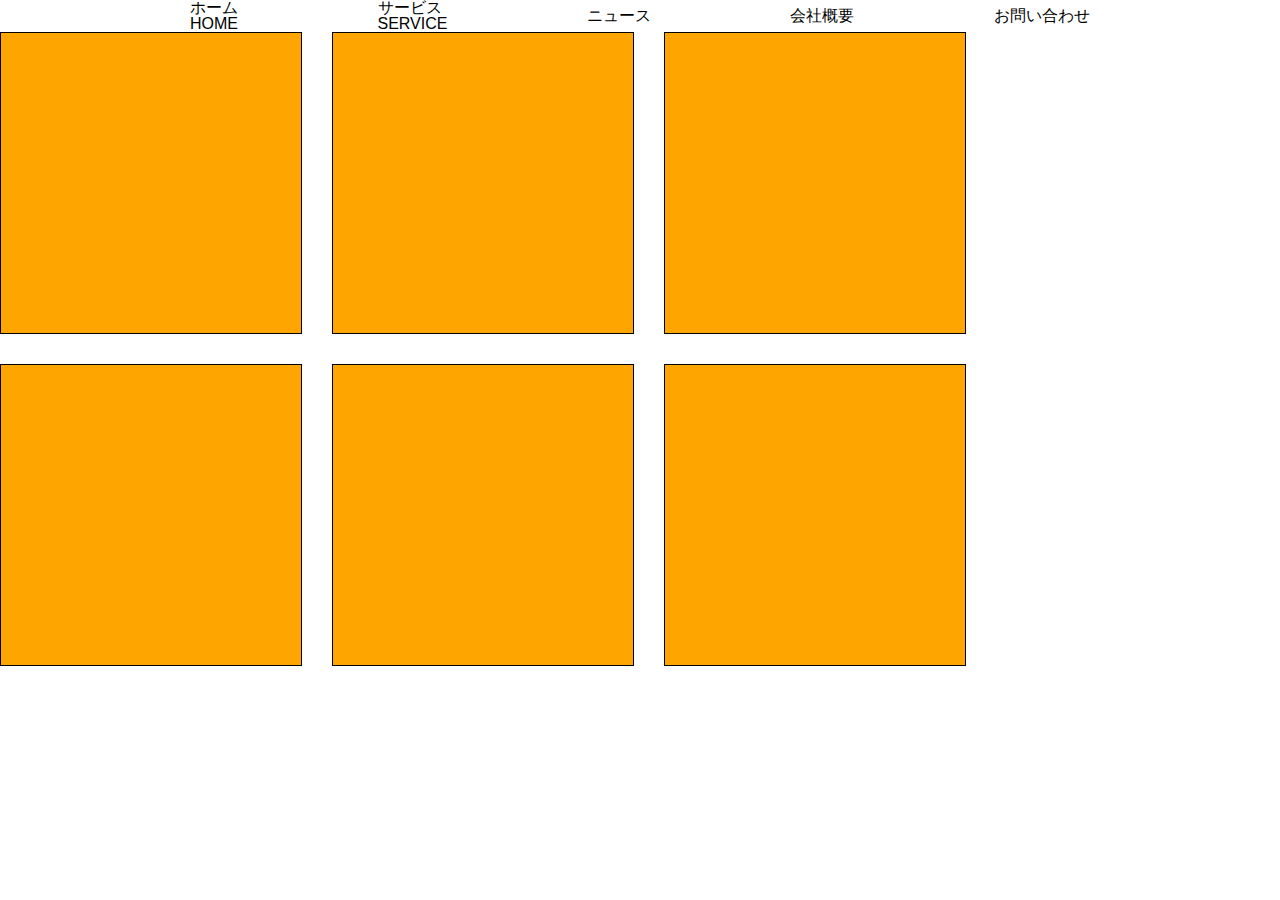
<file: 20240826/index.html>
<!DOCTYPE html>
<html lang="en">
<head>
    <meta charset="UTF-8">
    <meta name="viewport" content="width=device-width, initial-scale=1.0">
    <title>第二回</title>
    <link rel="stylesheet" href="./css/reset.css">
    <link rel="stylesheet" href="./css/style.css">
</head>
<body>
    <ul class="menu">
        <li>ホーム<br>HOME</li>
        <li>サービス<br>SERVICE</li>
        <li>ニュース</li>
        <li>会社概要</li>
        <li>お問い合わせ</li>
    </ul>
    
    <div class="container">
        <div class="box"></div>
        <div class="box"></div>
        <div class="box"></div>
        <div class="box"></div>
        <div class="box"></div>
        <div class="box"></div>
    </div>
</body>
</html>
</file>
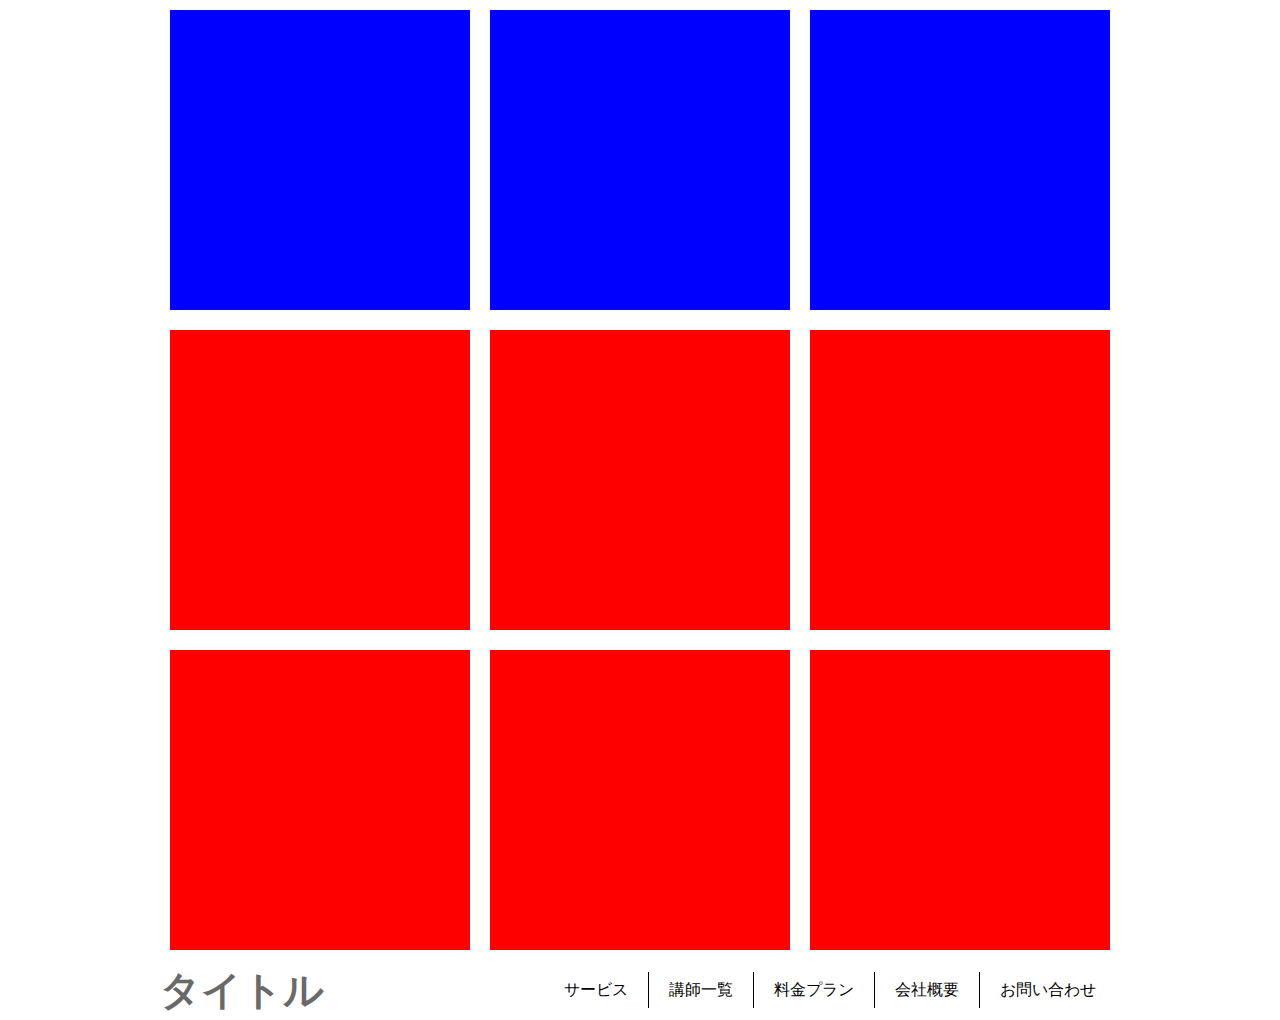
<file: kadai_inayosi_02/index.html>
<!DOCTYPE html>
<html lang="en">

<head>
    <meta charset="UTF-8">
    <meta name="viewport" content="width=device-width, initial-scale=1.0">
    <title>Document</title>
    <link rel="stylesheet" href="./css/reset.css">
    <link rel="stylesheet" href="./css/style.css">
</head>

<body>

    <!--1-->
    <ul class="container1">
        <li class="item1"></li>
        <li class="item1"></li>
        <li class="item1"></li>
    </ul>
    <!--2-->
    <ul class="container2">
        <li class="item2"></li>
        <li class="item2"></li>
        <li class="item2"></li>
        <li class="item2"></li>
        <li class="item2"></li>
        <li class="item2"></li>
    </ul>
    <!--3-->
    <div class="container3">
        <div class="title">タイトル</div>
        <ul>
            <li>サービス</li>
            <li>講師一覧</li>
            <li>料金プラン</li>
            <li>会社概要</li>
            <li>お問い合わせ</li>
        </ul>
    </div>


</body>

</html>
</file>
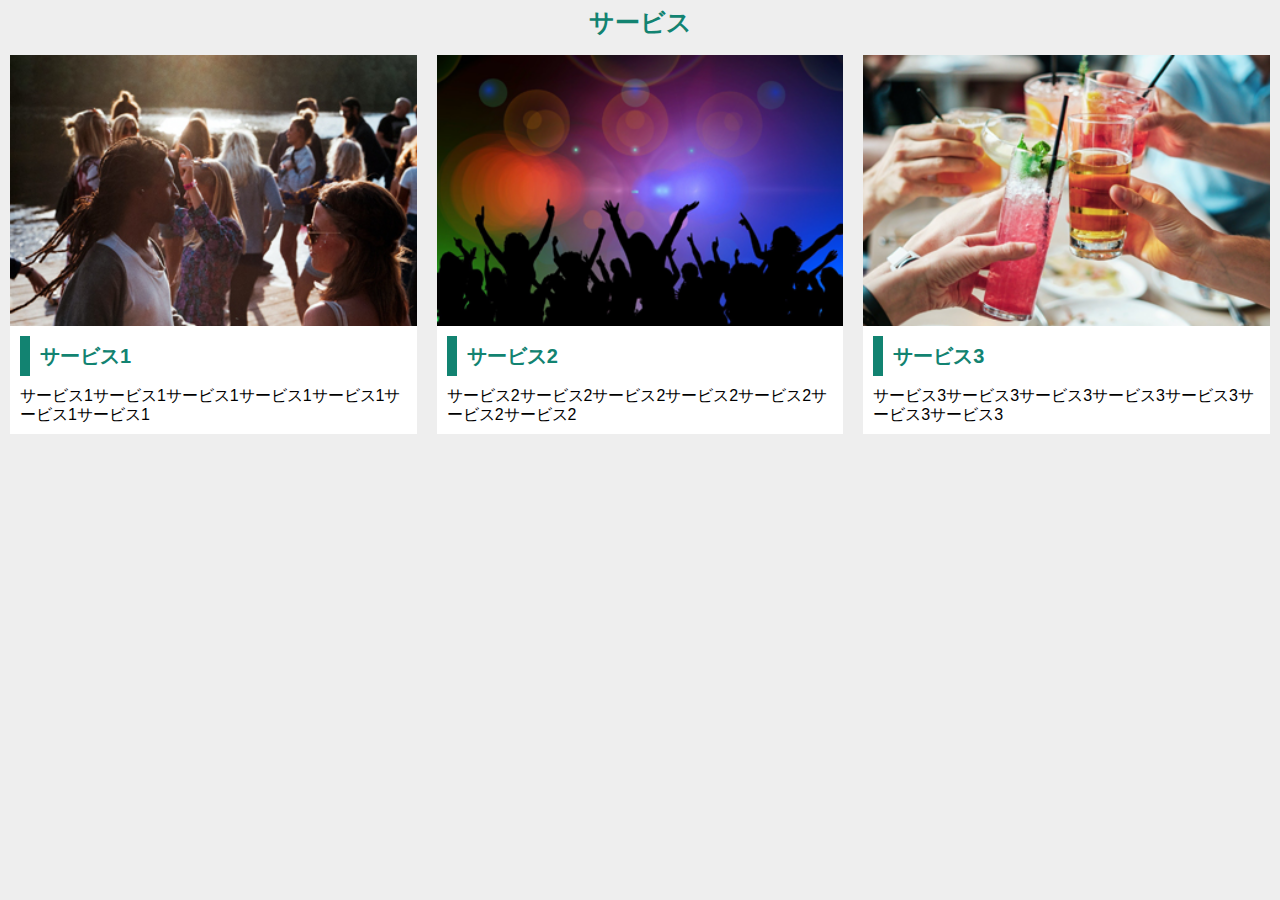
<file: 第三回課題work2/index.html>
<!DOCTYPE html>
<html lang="en">

<head>
    <meta charset="UTF-8">
    <meta name="viewport" content="width=device-width, initial-scale=1.0">
    <title>Document</title>
    <link rel="stylesheet" href="./css/reset.css">
    <link rel="stylesheet" href="./css/style.css">
</head>

<body>
    <div class="title">サービス</div>
    <div class="container">
        <ul class="item">
            <li><img src="images/main_1.jpg" alt="" width="100%"></li>
            <li class="name">サービス1</li>
            <li class="text">サービス1サービス1サービス1サービス1サービス1サービス1サービス1</li>
        </ul>
        <ul class="item">
            <li><img src="images/main_2.png" alt="" width="100%"></li>
            <li class="name">サービス2</li>
            <li class="text">サービス2サービス2サービス2サービス2サービス2サービス2サービス2</li>
        </ul>
        <ul class="item">
            <li><img src="images/main_3.png" alt="" width="100%"></li>
            <li class="name">サービス3</li>
            <li class="text">サービス3サービス3サービス3サービス3サービス3サービス3サービス3</li>
        </ul>
    </div>

</body>

</html>
</file>
<file: 20240826/css/style.css>
@charset "utf-8";

.menu {
    list-style: none;
    padding: 0;
    margin: 0 auto;
    display: flex;
    gap: 30px/*横並び隙間*/;
    justify-content: space-between/*端っこ以外等間隔*/;
    max-width: 900px;
    align-items: center; 
}

.container {
    display: flex;
    flex-wrap: wrap;
    gap: 30px;
}

.box {
    width: 300px;
    height: 300px;
    background: orange;
    border: 1px solid black;
}

     
@media screen and (max-width: 767px) { /*その時のトレンドデバイスに合わせる*/
 .container {
    flex-direction: colmn;/*横並びを縦並び*/
    padding: 0px 10px;
  }

  .box {
    width: 100%;
  }
}
</file>
<file: kadai_inayosi_02/css/style.css>
@charset "utf-8";

.container1 {
    max-width: 960px;
    display: flex;
    justify-content: space-between;
    margin: 0 auto;
}

.item1 {
    width: 300px;
    height: 300px;
    background: blue;
    margin: 10px;
}

.container2 {
    max-width: 960px;
    display: flex;
    justify-content: space-between;
    margin: 0 auto;
    flex-wrap: wrap;
}

.item2 {
    width: 300px;
    height: 300px;
    background: red;
    margin: 10px;
}

.container3 {
    display: flex;
    max-width: 960px;
    align-items: center;
    margin: 10px auto;
}

.container3 ul{
    display: flex;
    justify-content: flex-end;
}

.container3 ul li{
    padding: 10px 20px;
    border-left: 1px solid black;

}



.container3 ul li:first-child {
    border-left: none;
}


.container3 .title {
    font-size: 40px;
    font-weight: bold;
    color:dimgray;
    width: 40%;
}

@media screen and (max-width: 767px) {

    /*
    .container3{
       display: block;
       padding: 0 10px;
       box-sizing: border-box;

    }

    */

          
    .container3,.container3 ul {
        flex-direction: column;
        align-items: flex-start;
        width: 100%;
        padding: 0 10px;
        box-sizing: border-box;
    }

    .container3 ul li {
        border-bottom: 1px solid black;
        border-left: none;
        width: 100%;
        box-sizing: border-box;
    }

    
}
</file>
<file: 第三回課題work2/css/style.css>
@charset "utf-8";

body {
    background-color: #eeeeee;

}

.title {
    color: #128371;
    text-align: center;
    font-weight: bold;
    font-size: 25px;
    margin: 10px;
}

.container {
    display: flex;
}

.item {
    margin: 10px;
    background-color: #FFFFFF;

}

.name {
    color: #128371;
    font-weight: bold;
    font-size: 20px;
    padding: 10px;
    border-left: 10px solid #128371;
    margin: 10px;
}

.text {
    padding: 0 10px 10px 10px;
    line-height: 1.2;
}

@media screen and(max-width:400px) {
    .container {
       flex-direction: column;
    }
    
}
</file>
